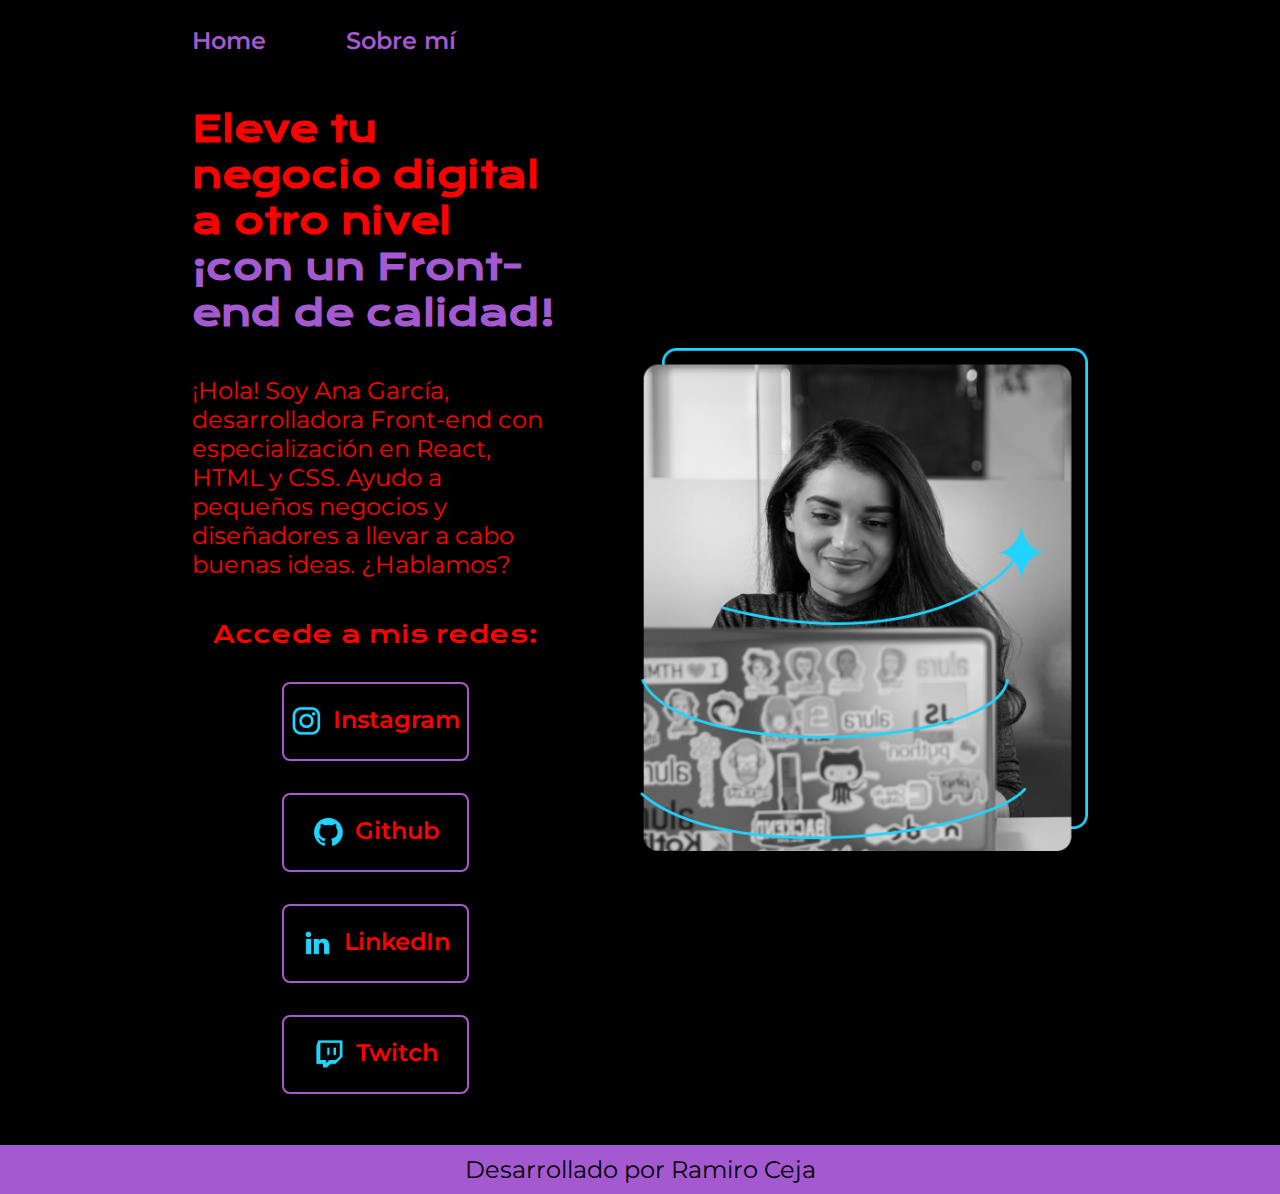
<file: index.html>
<!DOCTYPE html>
<html lang="es-mx">
<head>
    <meta charset="UTF-8">
    <meta name="viewport" content="width=device-width, initial-scale=1.0">
    <title>Portafolio</title>
    <link rel="stylesheet" href="./styles/style.css">
</head>
<body>
    <header class="header">
        <nav class="header__menu">
            <a class="header__menu__link" href="index.html">Home</a>
            <a class="header__menu__link" href="about.html">Sobre mí</a>
        </nav>
    </header>
    <main class="presentacion">
        <section class="presentacion__contenido">
            <h1 class="presentacion__contenido__titulo">
                Eleve tu negocio digital a otro nivel 
                <strong class="titulo-destaque">¡con un Front-end de calidad!</strong>
            </h1>
            <p class="presentacion__contenido__texto">
                ¡Hola! Soy Ana García, desarrolladora Front-end con especialización en React, HTML y CSS. 
                Ayudo a pequeños negocios y diseñadores a llevar a cabo buenas ideas. ¿Hablamos?
            </p>
            <div class="presentacion__enlaces">
                <h2 class="presentacion__enlaces__subtitulo">Accede a mis redes:</h2>
                <a class="presentacion__enlaces__link" href="https://www.instagram.com/">
                    <img src="./assets/instagram.png" alt="Instagram">
                    Instagram
                </a>
                <a class="presentacion__enlaces__link" href="https://www.github.com/">
                    <img src="./assets/github.png" alt="Github">
                    Github
                </a>
                <a class="presentacion__enlaces__link" href="https://www.linkedin.com/">
                    <img src="./assets/linkedin.png" alt="LinkedIn">
                    LinkedIn
                </a>
                <a class="presentacion__enlaces__link" href="https://www.twitch.tv/">
                    <img src="./assets/twitch.png" alt="Twitch">
                    Twitch
                </a>
            </div>
        </section>
        <img class="presentacion__imagen" src="./assets/imagem.png" alt="Imagen de Ana García desarrollando un proyecto">
    </main>
    <footer class="footer">
        <p>Desarrollado por Ramiro Ceja</p>
    </footer>
</file>
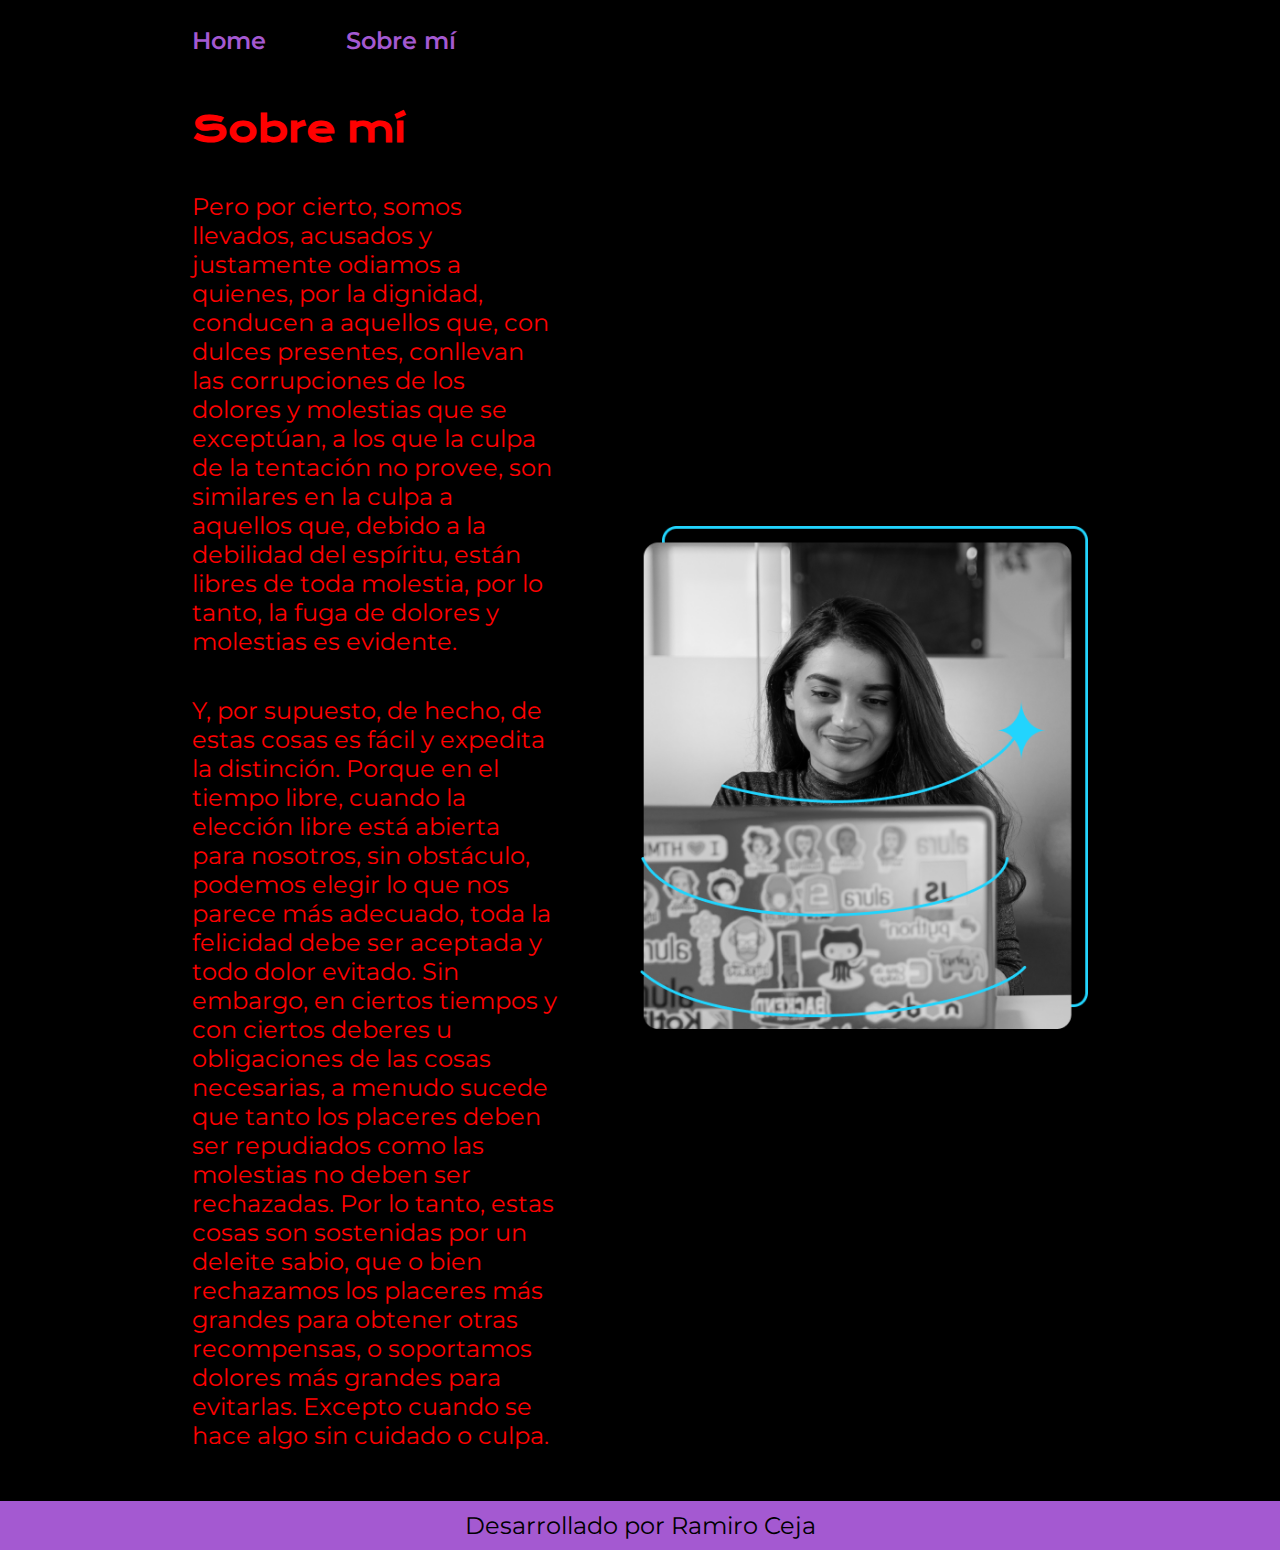
<file: about.html>
<!DOCTYPE html>
<html lang="es-mx">
<head>
    <meta charset="UTF-8">
    <meta name="viewport" content="width=device-width, initial-scale=1.0">
    <title>Sobre mí</title>
    <link rel="stylesheet" href="./styles/style.css"> 
</head>
<body>
    <header class="header">
        <nav class="header__menu">
            <a class="header__menu__link" href="index.html">Home</a>
            <a class="header__menu__link" href="about.html">Sobre mí</a>
        </nav>
    </header>
    <main class="presentacion">
        <section class="presentacion__contenido">
            <h1 class="presentacion__contenido__titulo">Sobre mí</h1>
            <p class="presentacion__contenido__texto">
                Pero por cierto, somos llevados, acusados y justamente odiamos a quienes, por la dignidad, conducen a aquellos que, con dulces presentes, conllevan las corrupciones de los dolores y molestias que se exceptúan, a los que la culpa de la tentación no provee, son similares en la culpa a aquellos que, debido a la debilidad del espíritu, están libres de toda molestia, por lo tanto, la fuga de dolores y molestias es evidente.
            </p>
            <p class="presentacion__contenido__texto">
                Y, por supuesto, de hecho, de estas cosas es fácil y expedita la distinción. Porque en el tiempo libre, cuando la elección libre está abierta para nosotros, sin obstáculo, podemos elegir lo que nos parece más adecuado, toda la felicidad debe ser aceptada y todo dolor evitado. Sin embargo, en ciertos tiempos y con ciertos deberes u obligaciones de las cosas necesarias, a menudo sucede que tanto los placeres deben ser repudiados como las molestias no deben ser rechazadas. Por lo tanto, estas cosas son sostenidas por un deleite sabio, que o bien rechazamos los placeres más grandes para obtener otras recompensas, o soportamos dolores más grandes para evitarlas. Excepto cuando se hace algo sin cuidado o culpa.
            </p>
        </section>
        <img class="presentacion__imagen" src="./assets/imagem.png" alt="Imagen de Ana García desarrollando un proyecto">
    </main>
    <footer class="footer">
        <p>Desarrollado por Ramiro Ceja</p>
    </footer>
</body>
</html>
</file>
<file: styles/style.css>
@import url('https://fonts.googleapis.com/css2?family=Krona+One&family=Montserrat:wght@400;600&display=swap');


:root{
    --color-primario: #000000;
    --color-secundario: #FF0000;
    --color-terciario: #A459D1;
    --color-hover:#FFB84C;
    --color-link-hover: #00DFA2;

    --fuente-montserrat: 'Montserrat', sans-serif;
    --fuente-krona: 'Krona One', sans-serif;
}
* {
    padding: 0;
    margin:0;
}

body{
    /* height: 100vh; */
    box-sizing: border-box;
    background-color: var(--color-primario);
    color: var(--color-secundario);
}

.header{
    padding: 2% 0% 0% 15%;
}

.header__menu{
    display: flex;
    gap: 80px;
}

.header__menu__link{
    font-family: var(--fuente-montserrat);
    font-size: 1.5rem;
    font-weight: 600;
    color: var(--color-terciario);
    text-decoration: none;
}

    .presentacion {
        padding: 4% 15%;
        display: flex;
    align-items: center;
    justify-content: space-between;
    gap: 82px;
}

.presentacion__contenido{
    width: 50%;
    display: flex;
    flex-direction: column;
    gap: 40px;
}    


.presentacion__contenido__titulo{
    font-size: 2.25rem;
    font-family: var(--fuente-krona);
}


.titulo-destaque {
    color:var(--color-terciario);
}

.presentacion__contenido__texto{
    font-size: 1.5rem;
    font-family: var(--fuente-montserrat);
}

.presentacion__enlaces {
    display:flex;
    justify-content:space-between;
    flex-direction: column;
    align-items: center;
    gap: 32px;
}

.presentacion__enlaces__subtitulo{
    font-family:var(--fuente-krona);   
    font-size: 1.5rem;
    font-weight: 400;
}

.presentacion__enlaces__link {
    display: flex;
    justify-content: center;
    gap: 10px;
    border: 2px solid var(--color-terciario);
    width: 50%;
    text-align: center;
    border-radius: 8px;
    font-size: 1.5rem;
    font-weight: 600;
    padding: 21.5px 0;
    text-decoration: none;
    color: var(--color-secundario);
    font-family: var(--fuente-montserrat);    
}

.presentacion__enlaces__link:hover{
    background-color:var(--color-link-hover);
}

.presentacion__imagen{
    width: 50%;
}

.footer{
    color:var(--color-primario);
    background-color:var(--color-terciario);
    padding: 10px;
    text-align: center;
    font-family: var(--fuente-montserrat);
    font-size:1.5rem;
    font-weight: 400;
}

.encabezado__menu__link {
    font-size: 1.125rem;
    color:var(--color-primario);
    margin: 0 10px;
    padding: 5px 10px;
    text-decoration: none;
}

.encabezado__menu__link:hover {
    color:var(--color-primario);
}

.encabezado__menu {
    display: flex;
    justify-content: center;
    align-items: center;
}

.encabezado__menu__link {
    padding: 10px 15px;
}

@media(max-width: 1200px ){
  .header{
    padding: 10%;
  }
 
  .header__menu{
    justify-content: center;
  }
    .presentacion{
        flex-direction: column-reverse;
        padding: 5%;
    }

    .presentacion__contenido{
        width: auto;
    }
}
</file>
